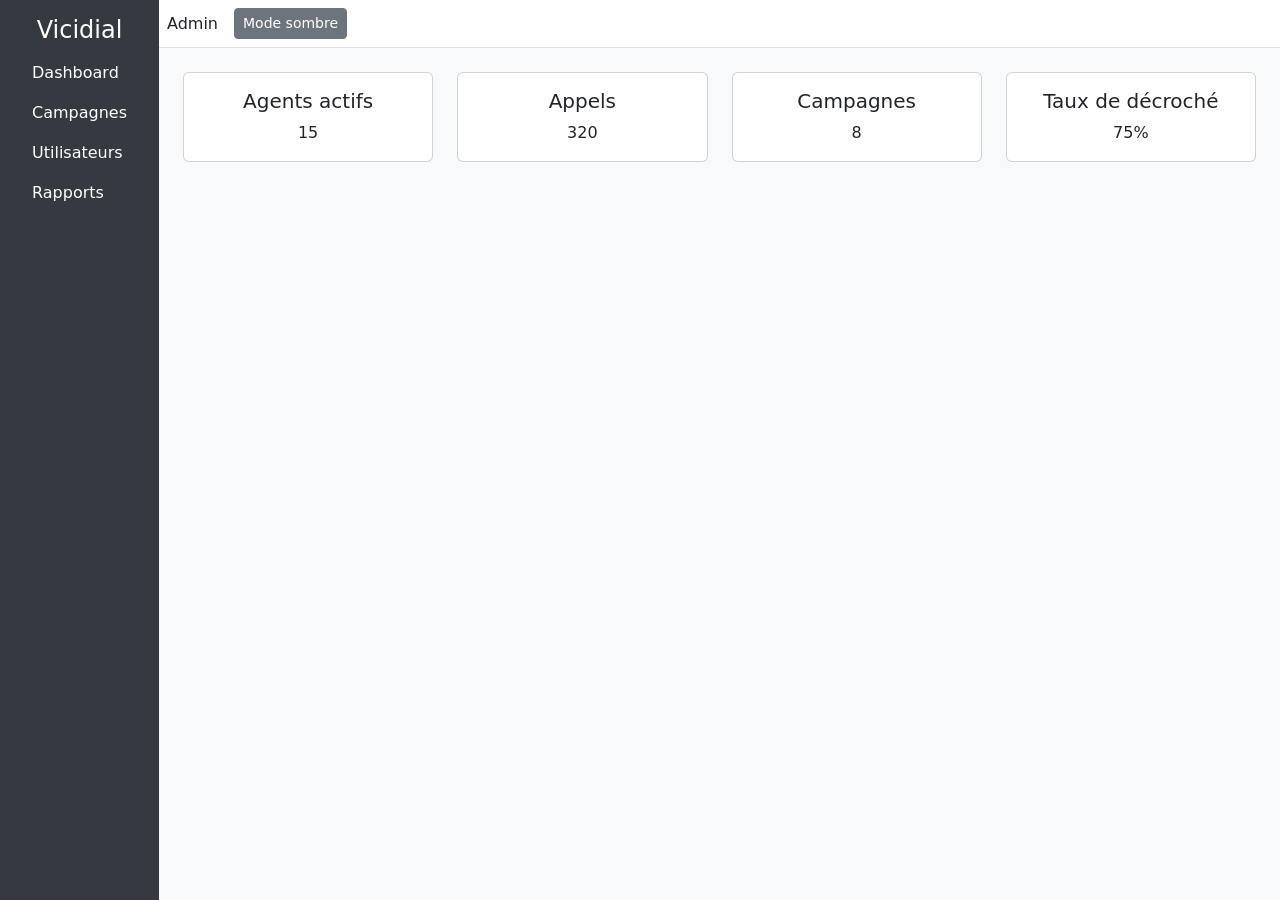
<file: vicidial_theme/index.html>
<!DOCTYPE html>
<html lang="fr">
<head>
    <meta charset="UTF-8">
    <meta name="viewport" content="width=device-width, initial-scale=1.0">
    <title>Vicidial Admin</title>
    <link href="https://cdn.jsdelivr.net/npm/bootstrap@5.3.0/dist/css/bootstrap.min.css" rel="stylesheet">
    <link id="theme-dark" href="css/theme-dark.css" rel="stylesheet" disabled>
    <link href="css/theme.css" rel="stylesheet">
</head>
<body>
<div class="d-flex">
    <nav class="sidebar p-3 text-white" id="sidebar">
        <h4 class="text-center">Vicidial</h4>
        <ul class="nav flex-column">
            <li class="nav-item"><a class="nav-link text-white" href="index.html">Dashboard</a></li>
            <li class="nav-item"><a class="nav-link text-white" href="campaigns.html">Campagnes</a></li>
            <li class="nav-item"><a class="nav-link text-white" href="users.html">Utilisateurs</a></li>
            <li class="nav-item"><a class="nav-link text-white" href="reports.html">Rapports</a></li>
        </ul>
    </nav>

    <div class="flex-grow-1">
        <nav class="topbar d-flex justify-content-between align-items-center p-2">
            <button class="btn btn-outline-secondary d-md-none" id="sidebarToggle">☰</button>
            <div class="d-flex align-items-center">
                <span class="me-3">Admin</span>
                <button id="themeToggle" class="btn btn-sm btn-secondary">Mode sombre</button>
            </div>
        </nav>

        <div class="container-fluid p-4">
            <div class="row">
                <div class="col-md-3">
                    <div class="card text-center">
                        <div class="card-body">
                            <h5 class="card-title">Agents actifs</h5>
                            <p class="card-text">15</p>
                        </div>
                    </div>
                </div>
                <div class="col-md-3">
                    <div class="card text-center">
                        <div class="card-body">
                            <h5 class="card-title">Appels</h5>
                            <p class="card-text">320</p>
                        </div>
                    </div>
                </div>
                <div class="col-md-3">
                    <div class="card text-center">
                        <div class="card-body">
                            <h5 class="card-title">Campagnes</h5>
                            <p class="card-text">8</p>
                        </div>
                    </div>
                </div>
                <div class="col-md-3">
                    <div class="card text-center">
                        <div class="card-body">
                            <h5 class="card-title">Taux de décroché</h5>
                            <p class="card-text">75%</p>
                        </div>
                    </div>
                </div>
            </div>
        </div>
    </div>
</div>

<script src="https://cdn.jsdelivr.net/npm/bootstrap@5.3.0/dist/js/bootstrap.bundle.min.js"></script>
<script src="js/script.js"></script>
</body>
</html>
</file>
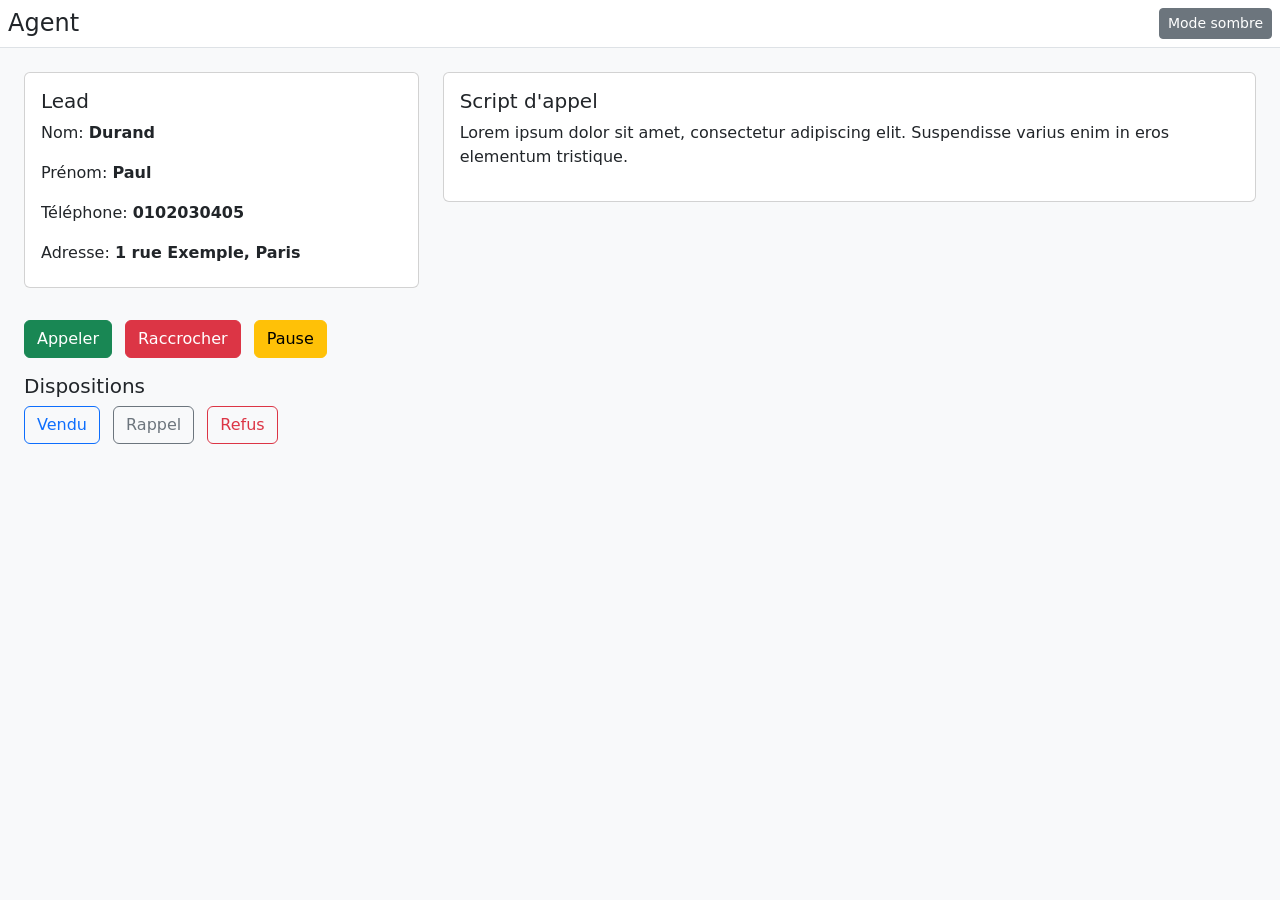
<file: vicidial_theme/agent.html>
<!DOCTYPE html>
<html lang="fr">
<head>
    <meta charset="UTF-8">
    <meta name="viewport" content="width=device-width, initial-scale=1.0">
    <title>Interface Agent</title>
    <link href="https://cdn.jsdelivr.net/npm/bootstrap@5.3.0/dist/css/bootstrap.min.css" rel="stylesheet">
    <link id="theme-dark" href="css/theme-dark.css" rel="stylesheet" disabled>
    <link href="css/theme.css" rel="stylesheet">
    <style>
        .lead-info { max-height: 150px; overflow-y: auto; }
        .script-zone { max-height: 200px; overflow-y: auto; }
    </style>
</head>
<body>
<nav class="topbar d-flex justify-content-between align-items-center p-2">
    <h4 class="mb-0">Agent</h4>
    <button id="themeToggle" class="btn btn-sm btn-secondary">Mode sombre</button>
</nav>
<div class="container-fluid p-4">
    <div class="row">
        <div class="col-md-4 mb-3">
            <div class="card">
                <div class="card-body">
                    <h5>Lead</h5>
                    <div class="lead-info">
                        <p>Nom: <strong>Durand</strong></p>
                        <p>Prénom: <strong>Paul</strong></p>
                        <p>Téléphone: <strong>0102030405</strong></p>
                        <p>Adresse: <strong>1 rue Exemple, Paris</strong></p>
                    </div>
                </div>
            </div>
        </div>
        <div class="col-md-8 mb-3">
            <div class="card">
                <div class="card-body">
                    <h5>Script d'appel</h5>
                    <div class="script-zone">
                        <p>Lorem ipsum dolor sit amet, consectetur adipiscing elit. Suspendisse varius enim in eros elementum tristique.</p>
                    </div>
                </div>
            </div>
        </div>
    </div>
    <div class="call-panel mb-3">
        <button class="btn btn-success">Appeler</button>
        <button class="btn btn-danger">Raccrocher</button>
        <button class="btn btn-warning">Pause</button>
    </div>
    <div class="mb-3">
        <h5>Dispositions</h5>
        <button class="btn btn-outline-primary me-2">Vendu</button>
        <button class="btn btn-outline-secondary me-2">Rappel</button>
        <button class="btn btn-outline-danger">Refus</button>
    </div>
</div>
<script src="https://cdn.jsdelivr.net/npm/bootstrap@5.3.0/dist/js/bootstrap.bundle.min.js"></script>
<script src="js/script.js"></script>
</body>
</html>
</file>
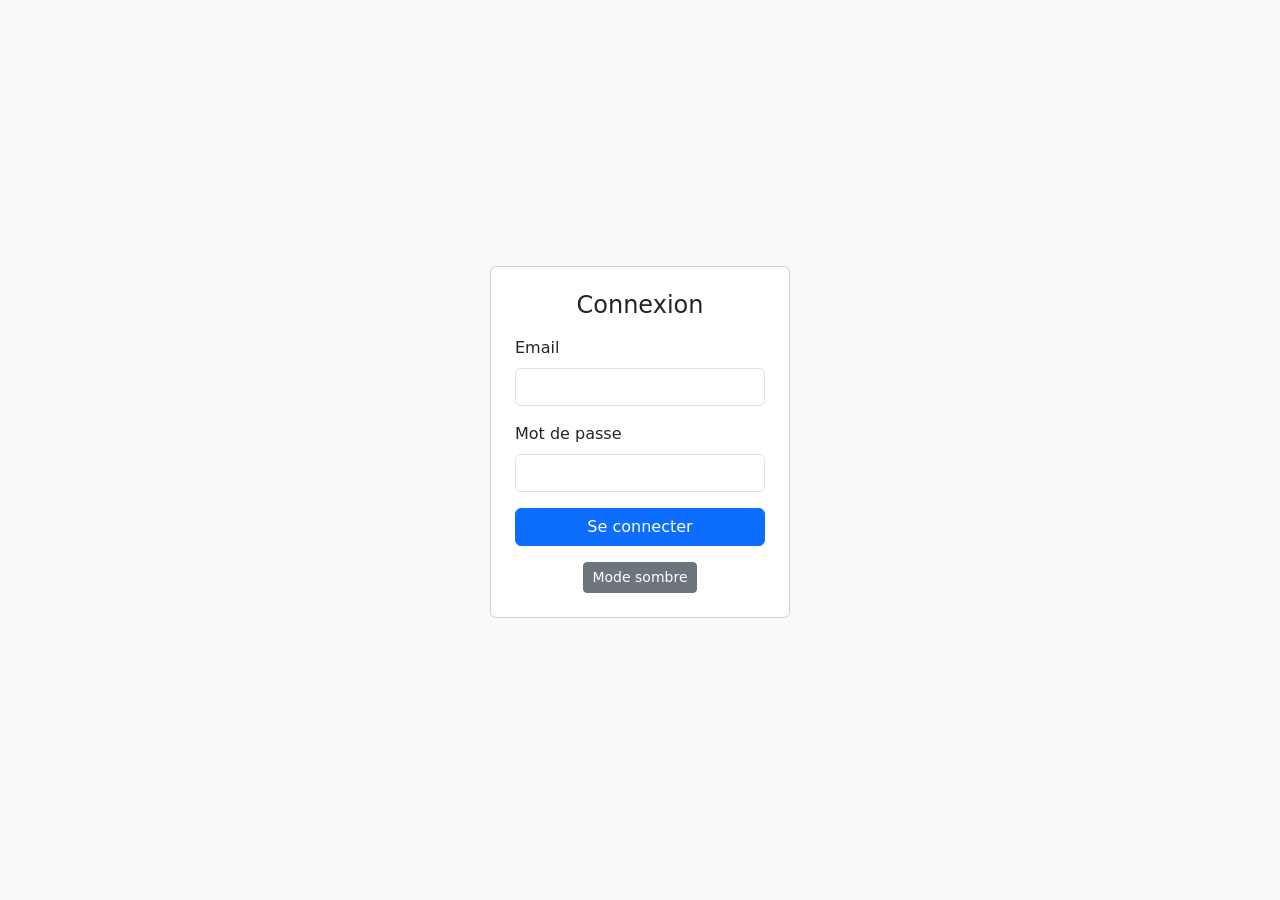
<file: vicidial_theme/login.html>
<!DOCTYPE html>
<html lang="fr">
<head>
    <meta charset="UTF-8">
    <meta name="viewport" content="width=device-width, initial-scale=1.0">
    <title>Vicidial - Connexion</title>
    <link href="https://cdn.jsdelivr.net/npm/bootstrap@5.3.0/dist/css/bootstrap.min.css" rel="stylesheet">
    <link id="theme-dark" href="css/theme-dark.css" rel="stylesheet" disabled>
    <link href="css/theme.css" rel="stylesheet">
</head>
<body class="d-flex align-items-center justify-content-center" style="height:100vh;">
    <div class="card p-4" style="min-width:300px;">
        <h1 class="h4 mb-3 text-center">Connexion</h1>
        <form>
            <div class="mb-3">
                <label for="email" class="form-label">Email</label>
                <input type="email" class="form-control" id="email" required>
            </div>
            <div class="mb-3">
                <label for="password" class="form-label">Mot de passe</label>
                <input type="password" class="form-control" id="password" required>
            </div>
            <button type="submit" class="btn btn-primary w-100">Se connecter</button>
        </form>
        <div class="text-center mt-3">
            <button id="themeToggle" class="btn btn-sm btn-secondary">Mode sombre</button>
        </div>
    </div>

    <script src="https://cdn.jsdelivr.net/npm/bootstrap@5.3.0/dist/js/bootstrap.bundle.min.js"></script>
    <script src="js/script.js"></script>
</body>
</html>
</file>
<file: vicidial_theme/css/theme-dark.css>
/* Dark theme styles */
body {
    background-color: #212529;
    color: #f8f9fa;
}

.sidebar {
    background-color: #000;
}

.sidebar a {
    color: #adb5bd;
}

.topbar {
    background-color: #343a40;
    border-bottom: 1px solid #495057;
}

.card {
    background-color: #343a40;
    color: #f8f9fa;
}
</file>
<file: vicidial_theme/css/theme.css>
/* Light theme styles for Vicidial Bootstrap theme */
body {
    background-color: #f8f9fa;
    color: #212529;
}

.sidebar {
    min-height: 100vh;
    background-color: #343a40;
}

.sidebar a {
    color: #fff;
}

.topbar {
    background-color: #fff;
    border-bottom: 1px solid #dee2e6;
}

.card {
    margin-bottom: 1rem;
}

.call-panel .btn {
    margin-right: 0.5rem;
}
</file>
